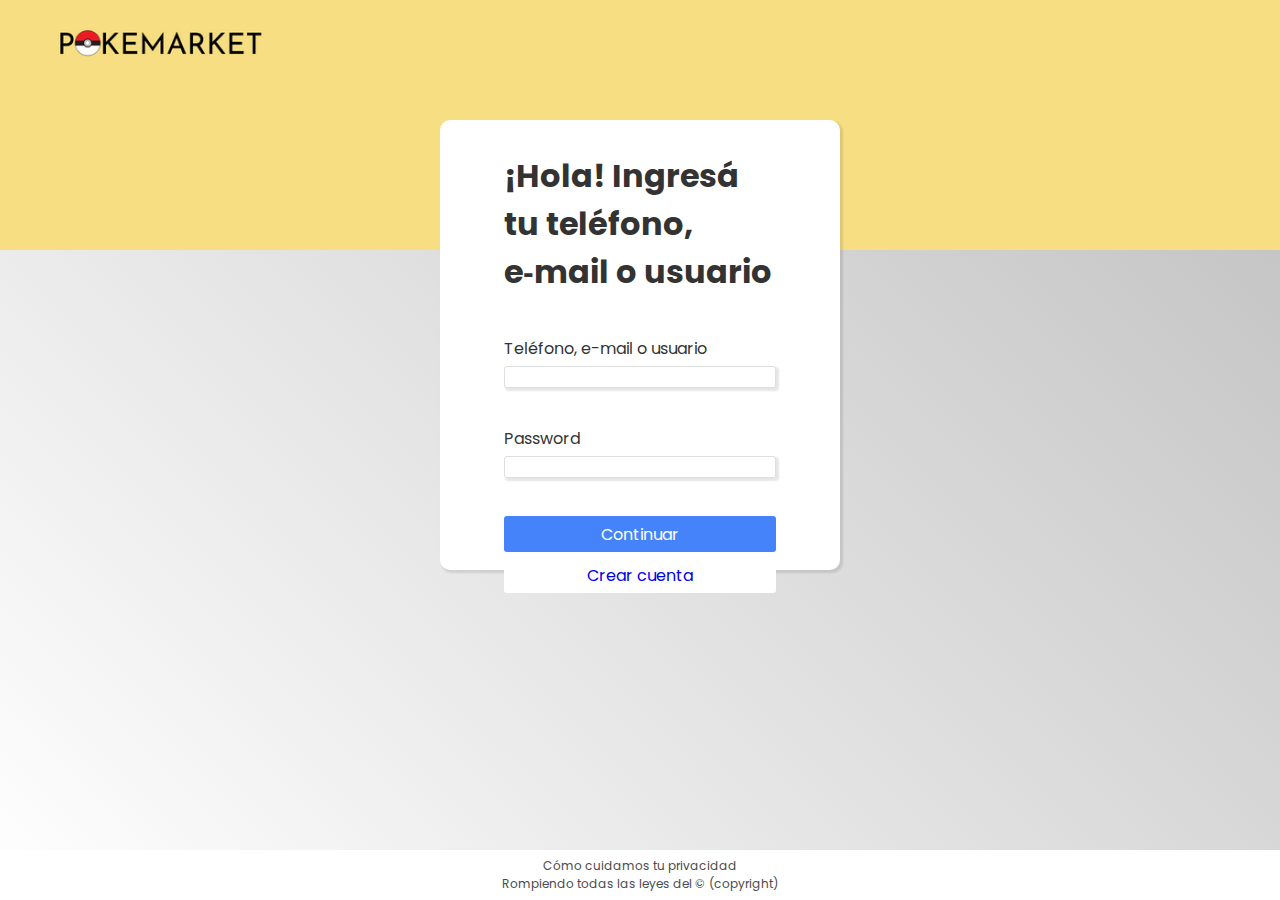
<file: login.html>
<!DOCTYPE html>
<html lang="en">

<head>
    <meta charset="UTF-8" />
    <meta http-equiv="X-UA-Compatible" content="IE=edge" />
    <meta name="viewport" content="width=device-width, initial-scale=1.0" />
    <title>¡Hola! Ingresá tu usuario y contraseña</title>
    <link rel="stylesheet" href="./assets/css/style-login.css" />
</head>

<body>
    <header class="header">
        <div class="header-container">
            <div class="logo">
                <a href="./index.html"><img src="./assets/img/logo-market.png" alt="Logo" /></a>
            </div>
        </div>
    </header>
    <section class="fondo-amarillo"></section>
    <section class="registro">
        <div class="registro-container">
            <h1>¡Hola! Ingresá tu teléfono, e‑mail o usuario</h1>
            <div class="registro-user">
                <label for="user">Teléfono, e-mail o usuario</label>
                <input class="registro-input" type="text" name="user" />
            </div>
            <div class="registro-pass">
                <label for="clave">Password</label>
                <input class="registro-input" type="password" name="clave" />
            </div>
            <div class="botones">
                <button>Continuar</button>
                <button><a href="./register.html">Crear cuenta</a></button>
            </div>
        </div>
    </section>
    <footer class="footer">
        <a href="#">
            <p>Cómo cuidamos tu privacidad</p>
        </a>
        <p>Rompiendo todas las leyes del © (copyright)</p>
    </footer>
</body>

</html>
</file>
<file: assets/css/style-login.css>
@import url("https://fonts.googleapis.com/css2?family=Montserrat:wght@300;400;600;700;800;900&family=Poppins:wght@300;400;500;600;700;800&display=swap");
* {
    margin: 0;
    padding: 0;
    box-sizing: border-box;
    text-decoration: none;
    list-style: none;
    font-family: "Poppins", sans-serif;
}

html {
    scroll-behavior: smooth;
    scroll-padding-top: 100px;
    /*Tamaño del header*/
    min-height: 100%;
}

body {
    width: 100%;
    color: var(--grey);
    background: linear-gradient(45deg, #ffffff, var(--fondo)) fixed;
}

:root {
    --yellow: #f7de82;
    --nav-bar-list: #f3d154;
    --fondo: #bebebe;
    --grey-claro: #4b4b4b;
    --grey: #333333;
    --blue: #1259c3;
    --borde: #dfdfdf;
    --blue-item: #4583fb;
    --blue-light: rgb(206, 214, 255);
}


/* Header */

.header {
    background-color: var(--yellow);
}

.header-container {
    max-width: 1300px;
    height: 100px;
    display: flex;
    justify-content: space-between;
    align-items: center;
    margin: 0 auto;
    padding: 0px 80px 0px 50px;
    gap: 30px;
}

.logo img {
    width: 220px;
}


/* Fondo amarillo */

.fondo-amarillo {
    background-color: var(--yellow);
    height: 150px;
}


/* registro */

.registro {
    display: flex;
    align-items: center;
    justify-content: center;
    position: relative;
}

.registro-container {
    width: 400px;
    height: 450px;
    border-radius: 10px;
    position: absolute;
    top: -130px;
    background-color: white;
    box-shadow: 2px 2px 2px 1px rgba(0, 0, 0, 0.1);
    display: flex;
    flex-direction: column;
    gap: 40px;
    padding: 32px 64px 0px;
}

.registro-user {
    display: flex;
    flex-direction: column;
    text-align: left;
    height: 50px;
    gap: 5px;
}

.registro-pass {
    display: flex;
    flex-direction: column;
    text-align: left;
    height: 50px;
    gap: 5px;
}

.registro-input {
    width: 100%;
    height: 100%;
    padding: 0px 20px;
    color: var(--grey);
    outline: none;
    border: 1px solid var(--borde);
    border-radius: 3px;
    box-shadow: 2px 2px 2px 1px rgba(0, 0, 0, 0.1);
}

.botones {
    display: flex;
    flex-direction: column;
    gap: 5px;
}

.botones button {
    height: 36px;
    border: none;
    border-radius: 3px;
    font-size: 16px;
}

.botones button:first-child {
    background-color: var(--blue-item);
    color: white;
    transition: all 0.2s ease-in-out;
}

.botones button:first-child:hover {
    background-color: var(--blue);
    cursor: pointer;
}

.botones button:last-child {
    background-color: white;
    color: var(--blue-item);
    transition: all 0.2s ease-in-out;
}

.botones button:last-child:hover {
    background-color: var(--blue-light);
    cursor: pointer;
}

@media (max-width: 767px) {
    .fondo-amarillo {
        display: none;
    }
    .registro-container {
        width: 100vw;
        height: 500px;
        position: static;
        border-radius: 0px;
    }
    .footer {
        border: 0.5px solid var(--borde);
    }
}


/* Footer */

.footer {
    display: flex;
    flex-direction: column;
    justify-content: center;
    align-items: center;
    height: 50px;
    width: 100%;
    background-color: white;
    position: absolute;
    bottom: 0px;
}

.footer p:first-child {
    font-size: 14px;
    color: var(--grey);
}

.footer p:last-child {
    font-size: 12px;
    color: var(--grey-claro);
}
</file>
